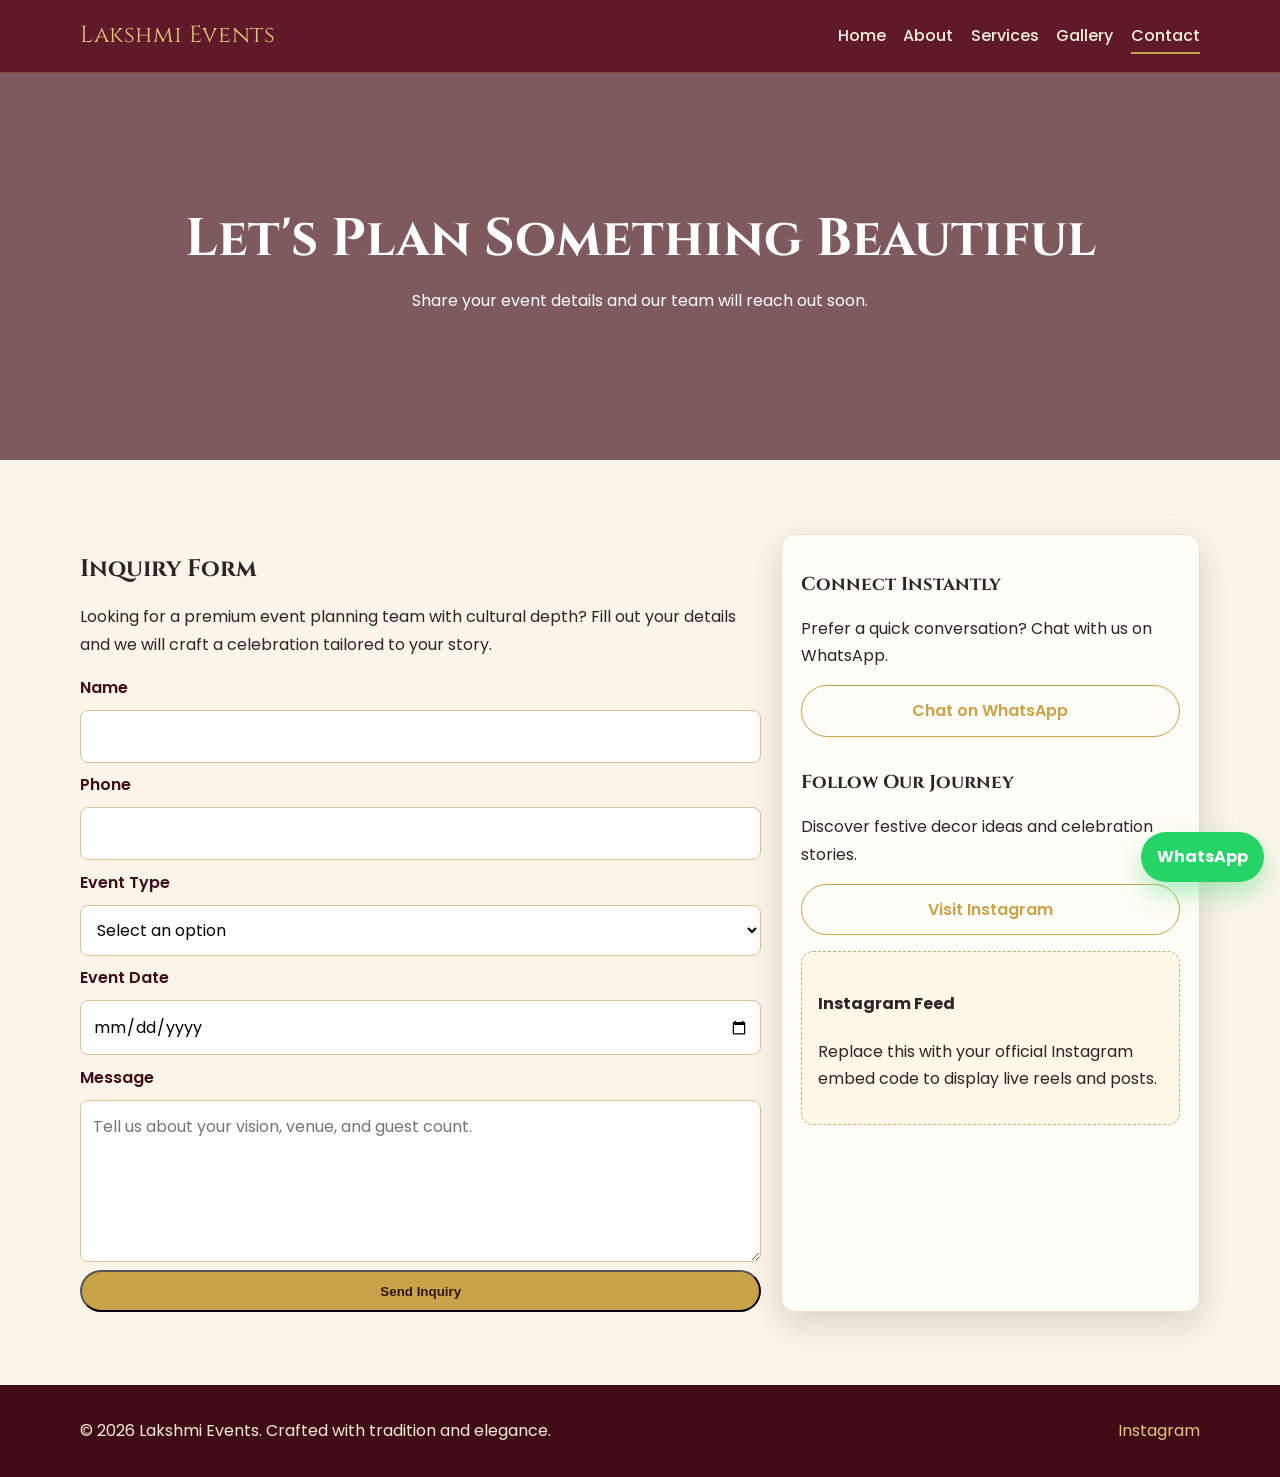
<file: contact.html>
<!DOCTYPE html>
<html lang="en">
<head>
  <meta charset="UTF-8" />
  <meta name="viewport" content="width=device-width, initial-scale=1.0" />
  <meta name="description" content="Contact Lakshmi Events for weddings, traditional ceremonies, corporate and private event planning inquiries in India." />
  <title>Contact | Lakshmi Events</title>
  <link rel="preconnect" href="https://fonts.googleapis.com" />
  <link rel="preconnect" href="https://fonts.gstatic.com" crossorigin />
  <link href="https://fonts.googleapis.com/css2?family=Cinzel:wght@500;700&family=Poppins:wght@300;400;500;600;700&display=swap" rel="stylesheet" />
  <link rel="stylesheet" href="styles.css" />
</head>
<body>
  <header class="site-header">
    <div class="container nav-wrap">
      <a class="brand" href="index.html">Lakshmi Events</a>
      <button class="menu-toggle" aria-label="Toggle menu">☰</button>
      <nav class="site-nav">
        <a href="index.html">Home</a>
        <a href="about.html">About</a>
        <a href="services.html">Services</a>
        <a href="gallery.html">Gallery</a>
        <a href="contact.html" class="active">Contact</a>
      </nav>
    </div>
  </header>

  <main>
    <section class="page-hero page-hero-contact">
      <div class="container reveal">
        <h1>Let's Plan Something Beautiful</h1>
        <p>Share your event details and our team will reach out soon.</p>
      </div>
    </section>

    <section class="section">
      <div class="container contact-layout">
        <div class="reveal">
          <h2>Inquiry Form</h2>
          <p>
            Looking for a premium event planning team with cultural depth? Fill
            out your details and we will craft a celebration tailored to your story.
          </p>
          <form class="contact-form" action="https://formspree.io/f/your-form-id" method="POST">
            <label for="name">Name</label>
            <input id="name" name="name" type="text" required />

            <label for="phone">Phone</label>
            <input id="phone" name="phone" type="tel" required />

            <label for="event-type">Event Type</label>
            <select id="event-type" name="eventType" required>
              <option value="">Select an option</option>
              <option>Wedding</option>
              <option>Traditional Ceremony</option>
              <option>Corporate Event</option>
              <option>Private Celebration</option>
            </select>

            <label for="event-date">Event Date</label>
            <input id="event-date" name="eventDate" type="date" required />

            <label for="message">Message</label>
            <textarea id="message" name="message" rows="5" placeholder="Tell us about your vision, venue, and guest count." required></textarea>

            <button type="submit" class="btn btn-primary">Send Inquiry</button>
          </form>
        </div>

        <aside class="contact-card reveal">
          <h3>Connect Instantly</h3>
          <p>Prefer a quick conversation? Chat with us on WhatsApp.</p>
          <a class="btn btn-outline block" href="https://wa.me/919999999999?text=Hello%20Sabari%20Events%2C%20I%20would%20like%20to%20book%20an%20event." target="_blank" rel="noopener">
            Chat on WhatsApp
          </a>

          <h3>Follow Our Journey</h3>
          <p>Discover festive decor ideas and celebration stories.</p>
          <a class="btn btn-outline block" href="https://instagram.com/" target="_blank" rel="noopener">
            Visit Instagram
          </a>

          <div class="instagram-placeholder">
            <h4>Instagram Feed</h4>
            <p>
              Replace this with your official Instagram embed code to display
              live reels and posts.
            </p>
          </div>
        </aside>
      </div>
    </section>
  </main>

  <footer class="site-footer">
    <div class="container footer-wrap">
      <p>© <span id="year"></span> Lakshmi Events. Crafted with tradition and elegance.</p>
      <a href="https://instagram.com/" target="_blank" rel="noopener">Instagram</a>
    </div>
  </footer>

  <a class="whatsapp-float" href="https://wa.me/919999999999?text=Hello%20Sabari%20Events%2C%20I%20would%20like%20to%20plan%20an%20event." target="_blank" rel="noopener" aria-label="Chat on WhatsApp">
    WhatsApp
  </a>

  <script src="script.js"></script>
</body>
</html>
</file>
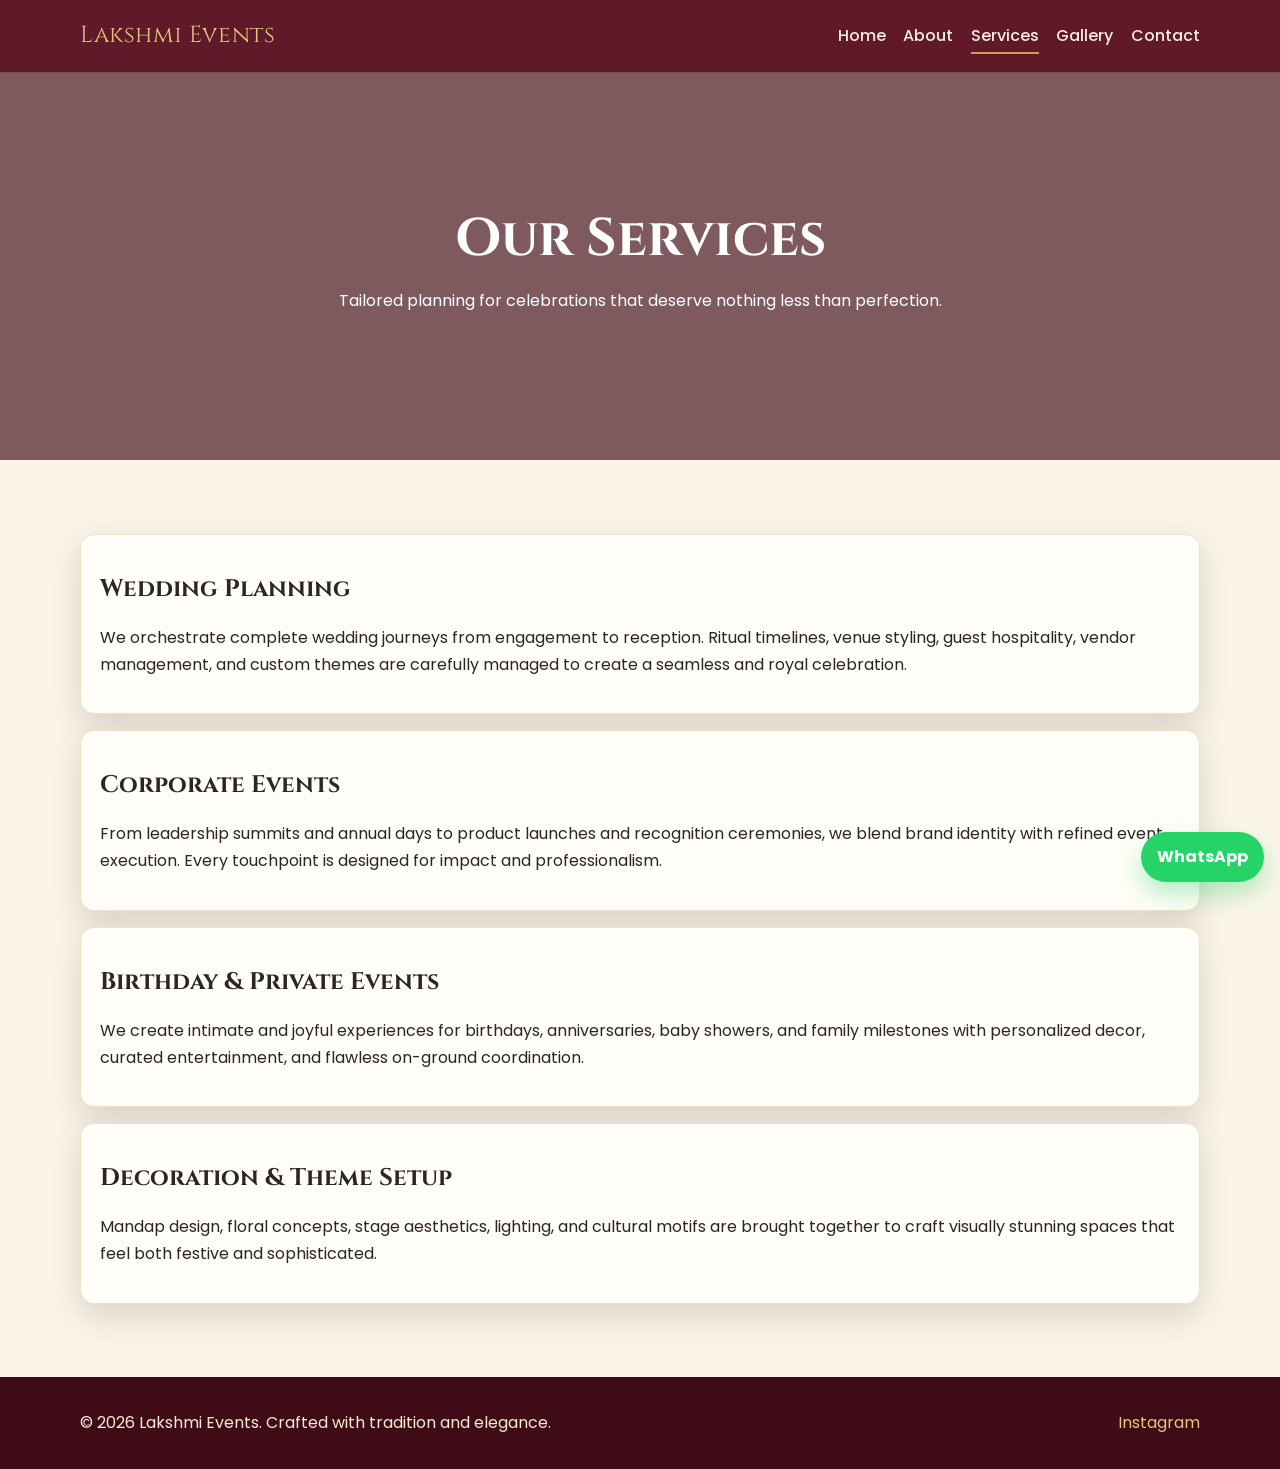
<file: services.html>
<!DOCTYPE html>
<html lang="en">
<head>
  <meta charset="UTF-8" />
  <meta name="viewport" content="width=device-width, initial-scale=1.0" />
  <meta name="description" content="Explore Lakshmi Events services: wedding planning, corporate events, private celebrations, and decoration setup in India." />
  <title>Services | Lakshmi Events</title>
  <link rel="preconnect" href="https://fonts.googleapis.com" />
  <link rel="preconnect" href="https://fonts.gstatic.com" crossorigin />
  <link href="https://fonts.googleapis.com/css2?family=Cinzel:wght@500;700&family=Poppins:wght@300;400;500;600;700&display=swap" rel="stylesheet" />
  <link rel="stylesheet" href="styles.css" />
</head>
<body>
  <header class="site-header">
    <div class="container nav-wrap">
      <a class="brand" href="index.html">Lakshmi Events</a>
      <button class="menu-toggle" aria-label="Toggle menu">☰</button>
      <nav class="site-nav">
        <a href="index.html">Home</a>
        <a href="about.html">About</a>
        <a href="services.html" class="active">Services</a>
        <a href="gallery.html">Gallery</a>
        <a href="contact.html">Contact</a>
      </nav>
    </div>
  </header>

  <main>
    <section class="page-hero page-hero-services">
      <div class="container reveal">
        <h1>Our Services</h1>
        <p>Tailored planning for celebrations that deserve nothing less than perfection.</p>
      </div>
    </section>

    <section class="section">
      <div class="container service-list">
        <article class="service-item reveal">
          <h2>Wedding Planning</h2>
          <p>
            We orchestrate complete wedding journeys from engagement to reception.
            Ritual timelines, venue styling, guest hospitality, vendor
            management, and custom themes are carefully managed to create a
            seamless and royal celebration.
          </p>
        </article>
        <article class="service-item reveal">
          <h2>Corporate Events</h2>
          <p>
            From leadership summits and annual days to product launches and
            recognition ceremonies, we blend brand identity with refined event
            execution. Every touchpoint is designed for impact and professionalism.
          </p>
        </article>
        <article class="service-item reveal">
          <h2>Birthday &amp; Private Events</h2>
          <p>
            We create intimate and joyful experiences for birthdays, anniversaries,
            baby showers, and family milestones with personalized decor, curated
            entertainment, and flawless on-ground coordination.
          </p>
        </article>
        <article class="service-item reveal">
          <h2>Decoration &amp; Theme Setup</h2>
          <p>
            Mandap design, floral concepts, stage aesthetics, lighting, and
            cultural motifs are brought together to craft visually stunning
            spaces that feel both festive and sophisticated.
          </p>
        </article>
      </div>
    </section>
  </main>

  <footer class="site-footer">
    <div class="container footer-wrap">
      <p>© <span id="year"></span> Lakshmi Events. Crafted with tradition and elegance.</p>
      <a href="https://instagram.com/" target="_blank" rel="noopener">Instagram</a>
    </div>
  </footer>

  <a class="whatsapp-float" href="https://wa.me/919999999999?text=Hello%20Sabari%20Events%2C%20I%20would%20like%20to%20plan%20an%20event." target="_blank" rel="noopener" aria-label="Chat on WhatsApp">
    WhatsApp
  </a>

  <script src="script.js"></script>
</body>
</html>
</file>
<file: styles.css>
:root {
  --maroon: #5a1021;
  --maroon-dark: #3f0b17;
  --gold: #c9a34a;
  --gold-soft: #e0c67f;
  --ivory: #fbf5e9;
  --text: #2d2426;
  --white: #ffffff;
  --shadow: 0 12px 35px rgba(51, 20, 24, 0.16);
}

* {
  box-sizing: border-box;
}

html {
  scroll-behavior: smooth;
}

body {
  margin: 0;
  font-family: "Poppins", sans-serif;
  color: var(--text);
  background: var(--ivory);
  line-height: 1.7;
}

img {
  max-width: 100%;
  display: block;
  border-radius: 12px;
}

a {
  text-decoration: none;
  color: inherit;
}

.container {
  width: min(1120px, 92%);
  margin: 0 auto;
}

.site-header {
  position: sticky;
  top: 0;
  z-index: 20;
  background: rgba(90, 16, 33, 0.96);
  backdrop-filter: blur(6px);
  border-bottom: 1px solid rgba(224, 198, 127, 0.28);
}

.nav-wrap {
  display: flex;
  align-items: center;
  justify-content: space-between;
  min-height: 72px;
}

.brand {
  font-family: "Cinzel", serif;
  font-size: 1.45rem;
  color: var(--gold-soft);
  letter-spacing: 0.6px;
}

.site-nav {
  display: flex;
  gap: 1.1rem;
}

.site-nav a {
  color: #f4eede;
  font-weight: 500;
  position: relative;
}

.site-nav a::after {
  content: "";
  position: absolute;
  left: 0;
  bottom: -4px;
  width: 0;
  height: 2px;
  background: var(--gold);
  transition: width 0.25s ease;
}

.site-nav a:hover::after,
.site-nav a.active::after {
  width: 100%;
}

.menu-toggle {
  display: none;
  font-size: 1.5rem;
  border: 0;
  background: transparent;
  color: #f4eede;
}

.hero {
  min-height: 82vh;
  display: grid;
  place-items: center;
  position: relative;
  background: url("https://images.unsplash.com/photo-1519225421980-715cb0215aed?auto=format&fit=crop&w=1800&q=80")
    center/cover no-repeat;
}

.hero-overlay {
  position: absolute;
  inset: 0;
  background: linear-gradient(
    120deg,
    rgba(58, 10, 20, 0.8) 0%,
    rgba(58, 10, 20, 0.46) 45%,
    rgba(34, 26, 18, 0.4) 100%
  );
}

.hero-content {
  position: relative;
  color: var(--white);
  max-width: 740px;
}

.eyebrow {
  color: var(--gold-soft);
  text-transform: uppercase;
  letter-spacing: 2px;
  font-size: 0.82rem;
  font-weight: 600;
}

h1,
h2,
h3 {
  font-family: "Cinzel", serif;
  line-height: 1.25;
}

h1 {
  font-size: clamp(2rem, 4.4vw, 3.3rem);
  margin: 0.2rem 0 1rem;
}

.hero p {
  font-size: 1.05rem;
}

.hero-actions {
  margin-top: 1.5rem;
  display: flex;
  gap: 0.8rem;
  flex-wrap: wrap;
}

.btn {
  display: inline-block;
  border-radius: 999px;
  padding: 0.7rem 1.3rem;
  font-weight: 600;
  transition: transform 0.2s ease, box-shadow 0.2s ease;
}

.btn:hover {
  transform: translateY(-2px);
  box-shadow: var(--shadow);
}

.btn-primary {
  background: var(--gold);
  color: #331518;
}

.btn-outline {
  border: 1.5px solid var(--gold);
  color: var(--gold);
  background: transparent;
}

.section {
  padding: 4.6rem 0;
}

.section-title {
  text-align: center;
  margin-bottom: 2rem;
}

.intro {
  text-align: center;
}

.intro p {
  max-width: 760px;
  margin: 0 auto;
}

.card-grid {
  display: grid;
  grid-template-columns: repeat(3, minmax(0, 1fr));
  gap: 1.2rem;
}

.two-col {
  grid-template-columns: repeat(2, minmax(0, 1fr));
}

.card,
.service-item,
.testimonial,
.contact-card {
  background: #fffdf7;
  border: 1px solid #f0e2c5;
  border-radius: 14px;
  padding: 1.2rem;
  box-shadow: var(--shadow);
}

.card h3 {
  margin-bottom: 0.35rem;
}

.testimonial-grid {
  display: grid;
  grid-template-columns: repeat(3, minmax(0, 1fr));
  gap: 1rem;
}

.testimonial cite {
  color: #6a5a42;
  font-style: normal;
  font-weight: 600;
}

.page-hero {
  min-height: 43vh;
  display: grid;
  place-items: center;
  text-align: center;
  color: #fff;
  position: relative;
}

.page-hero::before {
  content: "";
  position: absolute;
  inset: 0;
  background: rgba(63, 11, 23, 0.66);
}

.page-hero .container {
  position: relative;
}

.page-hero-about {
  background: url("https://images.unsplash.com/photo-1519167758481-83f550bb49b3?auto=format&fit=crop&w=1800&q=80")
    center/cover no-repeat;
}

.page-hero-services {
  background: url("https://images.unsplash.com/photo-1469371670807-013ccf25f16a?auto=format&fit=crop&w=1800&q=80")
    center/cover no-repeat;
}

.page-hero-gallery {
  background: url("https://images.unsplash.com/photo-1519671482749-fd09be7ccebf?auto=format&fit=crop&w=1800&q=80")
    center/cover no-repeat;
}

.page-hero-contact {
  background: url("https://images.unsplash.com/photo-1505236858219-8359eb29e329?auto=format&fit=crop&w=1800&q=80")
    center/cover no-repeat;
}

.split-layout {
  display: grid;
  grid-template-columns: 1.15fr 1fr;
  gap: 1.5rem;
  align-items: center;
}

.service-list {
  display: grid;
  gap: 1rem;
}

.gallery-grid {
  display: grid;
  grid-template-columns: repeat(3, minmax(0, 1fr));
  gap: 1rem;
}

.gallery-filters {
  display: flex;
  justify-content: center;
  align-items: center;
  gap: 0.65rem;
  flex-wrap: wrap;
  margin-bottom: 1.4rem;
}

.filter-btn {
  border: 1px solid var(--gold);
  background: #fff7e7;
  color: var(--maroon);
  border-radius: 999px;
  padding: 0.5rem 1rem;
  font-weight: 600;
  cursor: pointer;
  transition: all 0.25s ease;
}

.filter-btn:hover {
  transform: translateY(-1px);
}

.filter-btn.active {
  background: var(--maroon);
  color: var(--white);
  border-color: var(--maroon);
}

.gallery-grid img {
  aspect-ratio: 4 / 3;
  object-fit: cover;
}

.contact-layout {
  display: grid;
  grid-template-columns: 1.3fr 0.8fr;
  gap: 1.2rem;
}

.contact-form {
  margin-top: 1rem;
  display: grid;
  gap: 0.55rem;
}

.contact-form input,
.contact-form select,
.contact-form textarea {
  border: 1px solid #dbc49a;
  border-radius: 8px;
  padding: 0.74rem;
  font: inherit;
  background: #fff;
}

.contact-form label {
  font-weight: 600;
  color: var(--maroon-dark);
}

.block {
  width: 100%;
  margin-bottom: 1rem;
  text-align: center;
}

.instagram-placeholder {
  border: 1px dashed #ccb078;
  border-radius: 12px;
  padding: 1rem;
  background: #fff7e7;
}

.site-footer {
  background: var(--maroon-dark);
  color: #f6ebd1;
  padding: 1rem 0;
}

.footer-wrap {
  display: flex;
  justify-content: space-between;
  align-items: center;
  gap: 1rem;
  flex-wrap: wrap;
}

.footer-wrap a {
  color: var(--gold-soft);
}

.whatsapp-float {
  position: fixed;
  right: 16px;
  bottom: 18px;
  z-index: 30;
  background: #25d366;
  color: #fff;
  font-weight: 700;
  border-radius: 999px;
  padding: 0.72rem 1rem;
  box-shadow: 0 12px 24px rgba(37, 211, 102, 0.35);
}

.reveal {
  opacity: 0;
  transform: translateY(18px);
  transition: opacity 0.6s ease, transform 0.6s ease;
}

.reveal.show {
  opacity: 1;
  transform: none;
}

@media (max-width: 920px) {
  .card-grid,
  .testimonial-grid,
  .gallery-grid,
  .contact-layout,
  .split-layout {
    grid-template-columns: 1fr 1fr;
  }
}

@media (max-width: 720px) {
  .menu-toggle {
    display: block;
  }

  .site-nav {
    position: absolute;
    top: 72px;
    right: 4%;
    width: 230px;
    background: var(--maroon-dark);
    border: 1px solid rgba(201, 163, 74, 0.25);
    border-radius: 12px;
    padding: 0.8rem;
    display: none;
    flex-direction: column;
  }

  .site-nav.open {
    display: flex;
  }

  .card-grid,
  .two-col,
  .testimonial-grid,
  .gallery-grid,
  .contact-layout,
  .split-layout {
    grid-template-columns: 1fr;
  }

  .section {
    padding: 3.6rem 0;
  }
}
</file>
